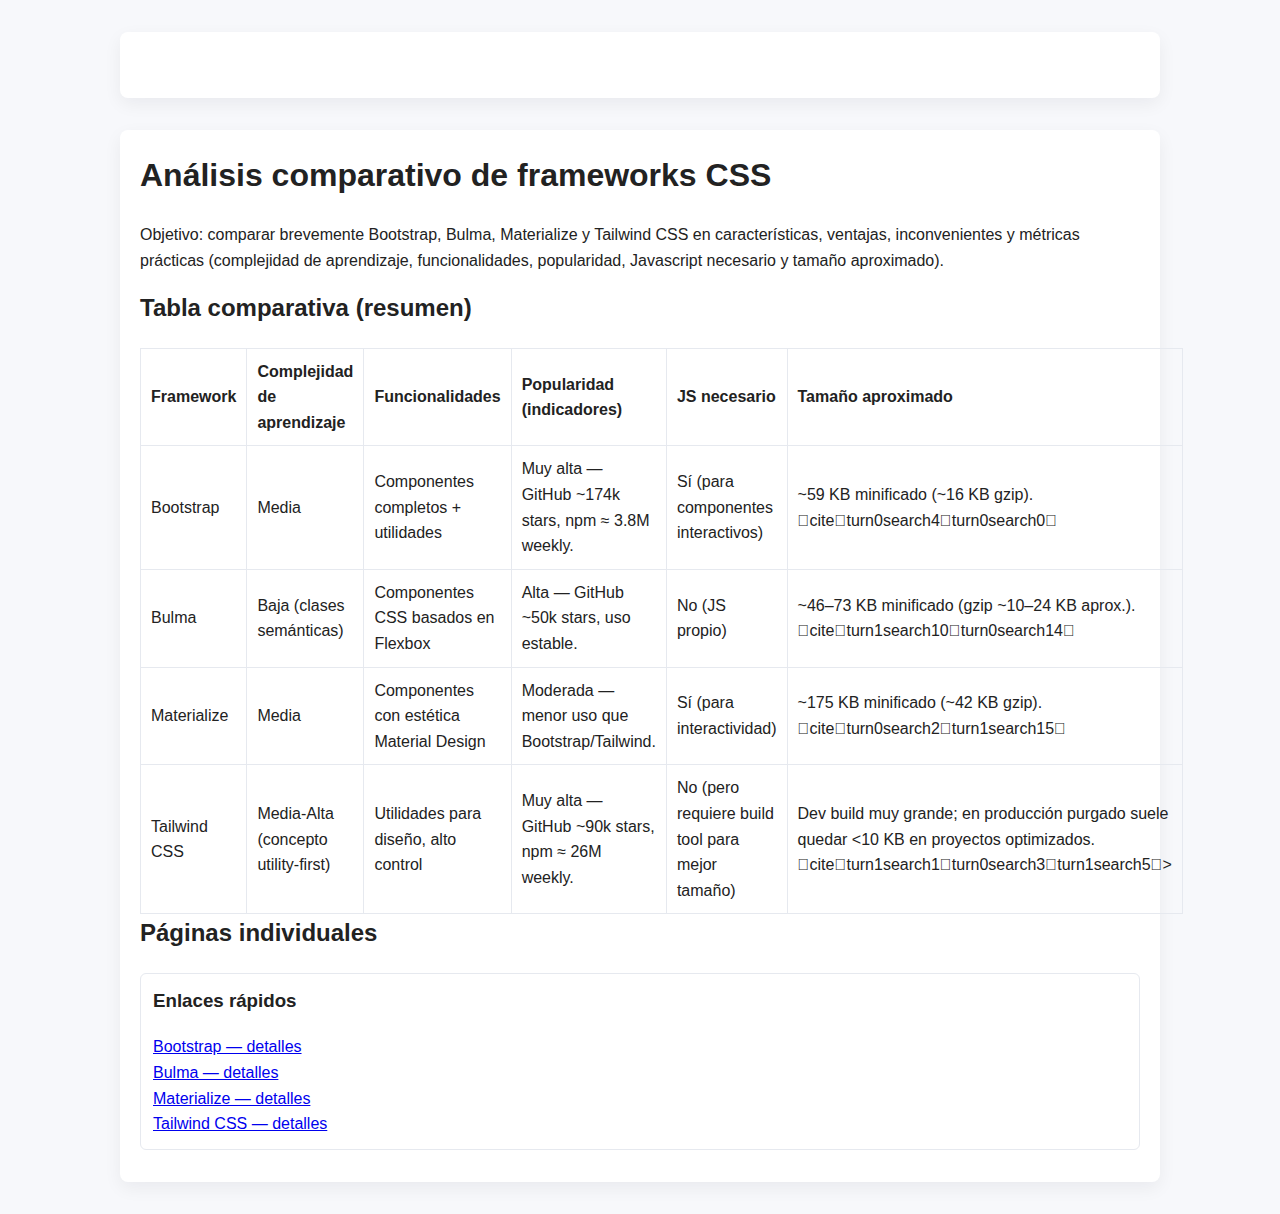
<file: index.html>
<!doctype html>
<html lang="es">
<head>
<meta charset="utf-8">
<title>Análisis: Frameworks CSS - Índice</title>
<link rel="stylesheet" href="styles.css">
</head>
<body>
<nav class="container">
  <div class="nav-grid">
    <a href="index.html">Inicio</a>
    <a href="bootstrap.html">Bootstrap</a>
    <a href="bulma.html">Bulma</a>
    <a href="materialize.html">Materialize</a>
    <a href="tailwind.html">Tailwind CSS</a>
    <a href="conclusion.html">Conclusión</a>
  </div>
</nav>

<main class="container">
  <h1>Análisis comparativo de frameworks CSS</h1>
  <p>Objetivo: comparar brevemente Bootstrap, Bulma, Materialize y Tailwind CSS en características, ventajas, inconvenientes y métricas prácticas (complejidad de aprendizaje, funcionalidades, popularidad, Javascript necesario y tamaño aproximado).</p>

  <h2>Tabla comparativa (resumen)</h2>
  <table class="table">
    <tr><th>Framework</th><th>Complejidad de aprendizaje</th><th>Funcionalidades</th><th>Popularidad (indicadores)</th><th>JS necesario</th><th>Tamaño aproximado</th></tr>
    <tr><td>Bootstrap</td><td>Media</td><td>Componentes completos + utilidades</td><td>Muy alta — GitHub ~174k stars, npm ≈ 3.8M weekly.</td><td>Sí (para componentes interactivos)</td><td>~59 KB minificado (~16 KB gzip). citeturn0search4turn0search0</td></tr>
    <tr><td>Bulma</td><td>Baja (clases semánticas)</td><td>Componentes CSS basados en Flexbox</td><td>Alta — GitHub ~50k stars, uso estable.</td><td>No (JS propio)</td><td>~46–73 KB minificado (gzip ~10–24 KB aprox.). citeturn1search10turn0search14</td></tr>
    <tr><td>Materialize</td><td>Media</td><td>Componentes con estética Material Design</td><td>Moderada — menor uso que Bootstrap/Tailwind.</td><td>Sí (para interactividad)</td><td>~175 KB minificado (~42 KB gzip). citeturn0search2turn1search15</td></tr>
    <tr><td>Tailwind CSS</td><td>Media-Alta (concepto utility-first)</td><td>Utilidades para diseño, alto control</td><td>Muy alta — GitHub ~90k stars, npm ≈ 26M weekly.</td><td>No (pero requiere build tool para mejor tamaño)</td><td>Dev build muy grande; en producción purgado suele quedar <10 KB en proyectos optimizados. citeturn1search1turn0search3turn1search5></td></tr>
  </table>

 

  <h2>Páginas individuales</h2>
  <div class="card">
    <h3>Enlaces rápidos</h3>
    <a href="bootstrap.html">Bootstrap — detalles</a><br>
    <a href="bulma.html">Bulma — detalles</a><br>
    <a href="materialize.html">Materialize — detalles</a><br>
    <a href="tailwind.html">Tailwind CSS — detalles</a><br>
  </div>


</main>
</body>
</html>
</file>
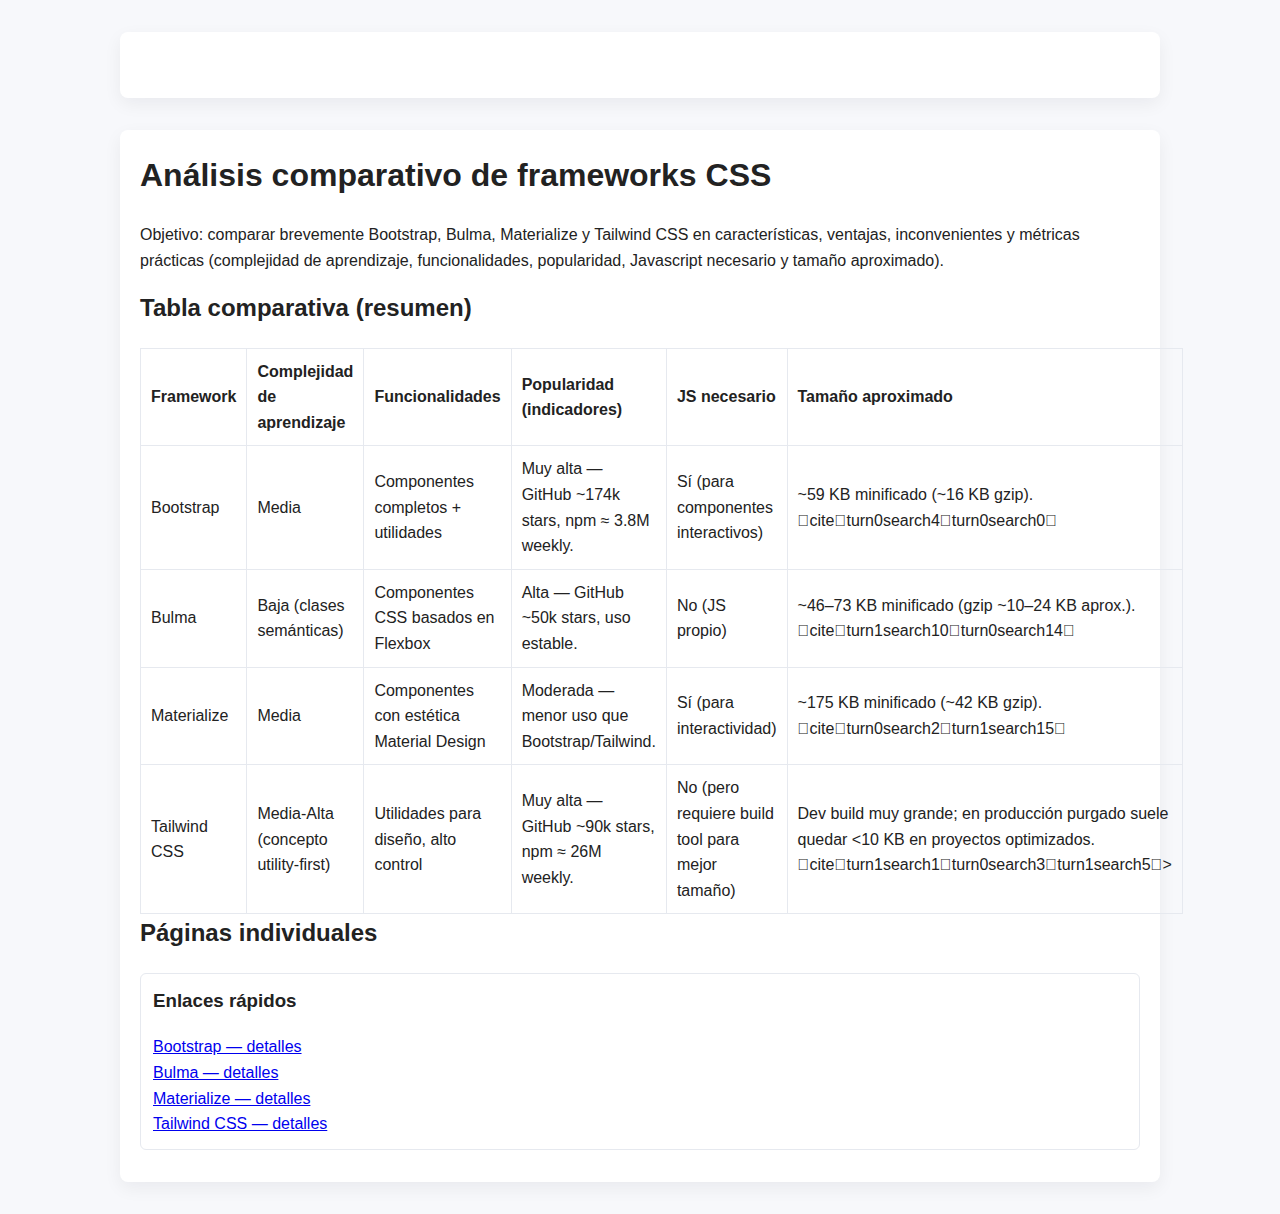
<file: frameworks_analysis/index.html>
<!doctype html>
<html lang="es">
<head>
<meta charset="utf-8">
<title>Análisis: Frameworks CSS - Índice</title>
<link rel="stylesheet" href="assets/css/styles.css">
</head>
<body>
<nav class="container">
  <div class="nav-grid">
    <a href="index.html">Inicio</a>
    <a href="bootstrap.html">Bootstrap</a>
    <a href="bulma.html">Bulma</a>
    <a href="materialize.html">Materialize</a>
    <a href="tailwind.html">Tailwind CSS</a>
    <a href="conclusion.html">Conclusión</a>
  </div>
</nav>

<main class="container">
  <h1>Análisis comparativo de frameworks CSS</h1>
  <p>Objetivo: comparar brevemente Bootstrap, Bulma, Materialize y Tailwind CSS en características, ventajas, inconvenientes y métricas prácticas (complejidad de aprendizaje, funcionalidades, popularidad, Javascript necesario y tamaño aproximado).</p>

  <h2>Tabla comparativa (resumen)</h2>
  <table class="table">
    <tr><th>Framework</th><th>Complejidad de aprendizaje</th><th>Funcionalidades</th><th>Popularidad (indicadores)</th><th>JS necesario</th><th>Tamaño aproximado</th></tr>
    <tr><td>Bootstrap</td><td>Media</td><td>Componentes completos + utilidades</td><td>Muy alta — GitHub ~174k stars, npm ≈ 3.8M weekly.</td><td>Sí (para componentes interactivos)</td><td>~59 KB minificado (~16 KB gzip). citeturn0search4turn0search0</td></tr>
    <tr><td>Bulma</td><td>Baja (clases semánticas)</td><td>Componentes CSS basados en Flexbox</td><td>Alta — GitHub ~50k stars, uso estable.</td><td>No (JS propio)</td><td>~46–73 KB minificado (gzip ~10–24 KB aprox.). citeturn1search10turn0search14</td></tr>
    <tr><td>Materialize</td><td>Media</td><td>Componentes con estética Material Design</td><td>Moderada — menor uso que Bootstrap/Tailwind.</td><td>Sí (para interactividad)</td><td>~175 KB minificado (~42 KB gzip). citeturn0search2turn1search15</td></tr>
    <tr><td>Tailwind CSS</td><td>Media-Alta (concepto utility-first)</td><td>Utilidades para diseño, alto control</td><td>Muy alta — GitHub ~90k stars, npm ≈ 26M weekly.</td><td>No (pero requiere build tool para mejor tamaño)</td><td>Dev build muy grande; en producción purgado suele quedar <10 KB en proyectos optimizados. citeturn1search1turn0search3turn1search5></td></tr>
  </table>

 

  <h2>Páginas individuales</h2>
  <div class="card">
    <h3>Enlaces rápidos</h3>
    <a href="bootstrap.html">Bootstrap — detalles</a><br>
    <a href="bulma.html">Bulma — detalles</a><br>
    <a href="materialize.html">Materialize — detalles</a><br>
    <a href="tailwind.html">Tailwind CSS — detalles</a><br>
  </div>


</main>
</body>
</html>
</file>
<file: styles.css>
/* styles.css */
body{font-family:Inter,Arial,Helvetica,sans-serif;line-height:1.6;margin:0;color:#222;background:#f7f8fb}
.container{max-width:1000px;margin:32px auto;padding:20px;background:#fff;border-radius:8px;box-shadow:0 6px 18px rgba(12,20,40,.06)}
nav{background:#0b5fff;color:#fff;padding:12px;border-radius:8px}
nav a{color:#fff;margin-right:14px;text-decoration:none;font-weight:600}
h1,h2,h3{margin-top:0}
.table{width:100%;border-collapse:collapse;margin-top:12px}
.table th,.table td{border:1px solid #e6e9ef;padding:10px;text-align:left}
.card{padding:12px;border:1px solid #e6e9ef;border-radius:6px;margin:12px 0}
.img-hero{width:100%;height:200px;object-fit:cover;border-radius:6px;border:1px solid #e6e9ef}
.footer{font-size:0.9rem;color:#555;margin-top:18px}
.kv{font-weight:700}
.nav-grid{display:flex;gap:12px;flex-wrap:wrap}
.small{font-size:0.9rem;color:#666}
`
</file>
<file: frameworks_analysis/assets/css/styles.css>
/* styles.css */
body{font-family:Inter,Arial,Helvetica,sans-serif;line-height:1.6;margin:0;color:#222;background:#f7f8fb}
.container{max-width:1000px;margin:32px auto;padding:20px;background:#fff;border-radius:8px;box-shadow:0 6px 18px rgba(12,20,40,.06)}
nav{background:#0b5fff;color:#fff;padding:12px;border-radius:8px}
nav a{color:#fff;margin-right:14px;text-decoration:none;font-weight:600}
h1,h2,h3{margin-top:0}
.table{width:100%;border-collapse:collapse;margin-top:12px}
.table th,.table td{border:1px solid #e6e9ef;padding:10px;text-align:left}
.card{padding:12px;border:1px solid #e6e9ef;border-radius:6px;margin:12px 0}
.img-hero{width:100%;height:200px;object-fit:cover;border-radius:6px;border:1px solid #e6e9ef}
.footer{font-size:0.9rem;color:#555;margin-top:18px}
.kv{font-weight:700}
.nav-grid{display:flex;gap:12px;flex-wrap:wrap}
.small{font-size:0.9rem;color:#666}
`
</file>
